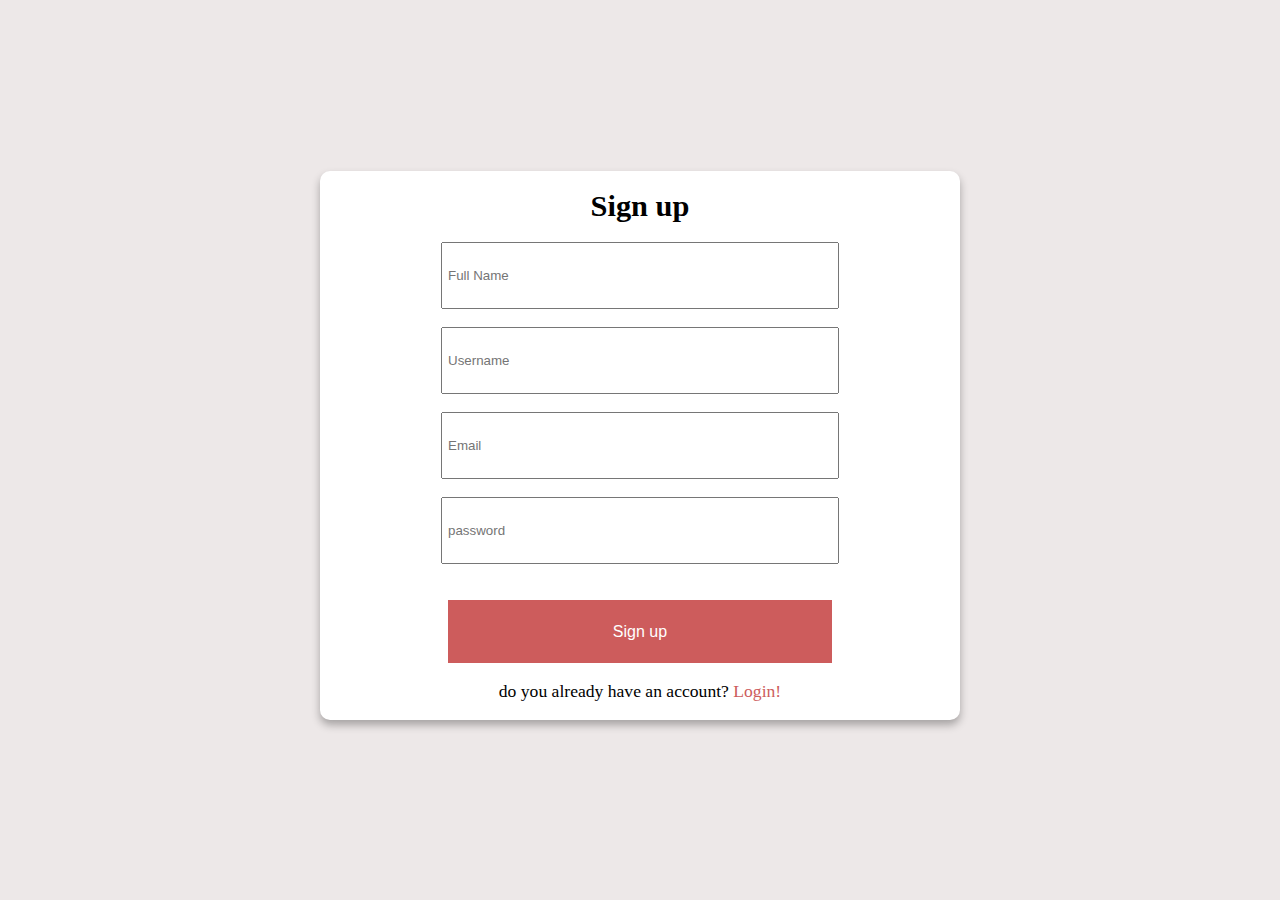
<file: index.html>
<!DOCTYPE html>
<html lang="en">

<head>
    <meta charset="UTF-8">
    <meta name="viewport" content="width=device-width, initial-scale=1.0">
    <link rel="stylesheet" href="style.css">
    <title>Sign up Page</title>
</head>

<body>
    <div class="main-container">
        <div class="sub-container">
            <div class="title">Sign up</div>
            <input type="text" id="fullname" placeholder="Full Name" required>
            <input type="text" id="username" placeholder="Username" required>
            <input type="email" id="email" placeholder="Email" required>
            <input type="password" id="password" placeholder="password" required>
            <p id="messageSignup"></p>
            <button id="signupBtn">Sign up</button>
            <p>do you already have an account? <a href="login.html">Login!</a></p>
        </div>
    </div>
    <script src="main.js"></script>
</body>

</html>
</file>
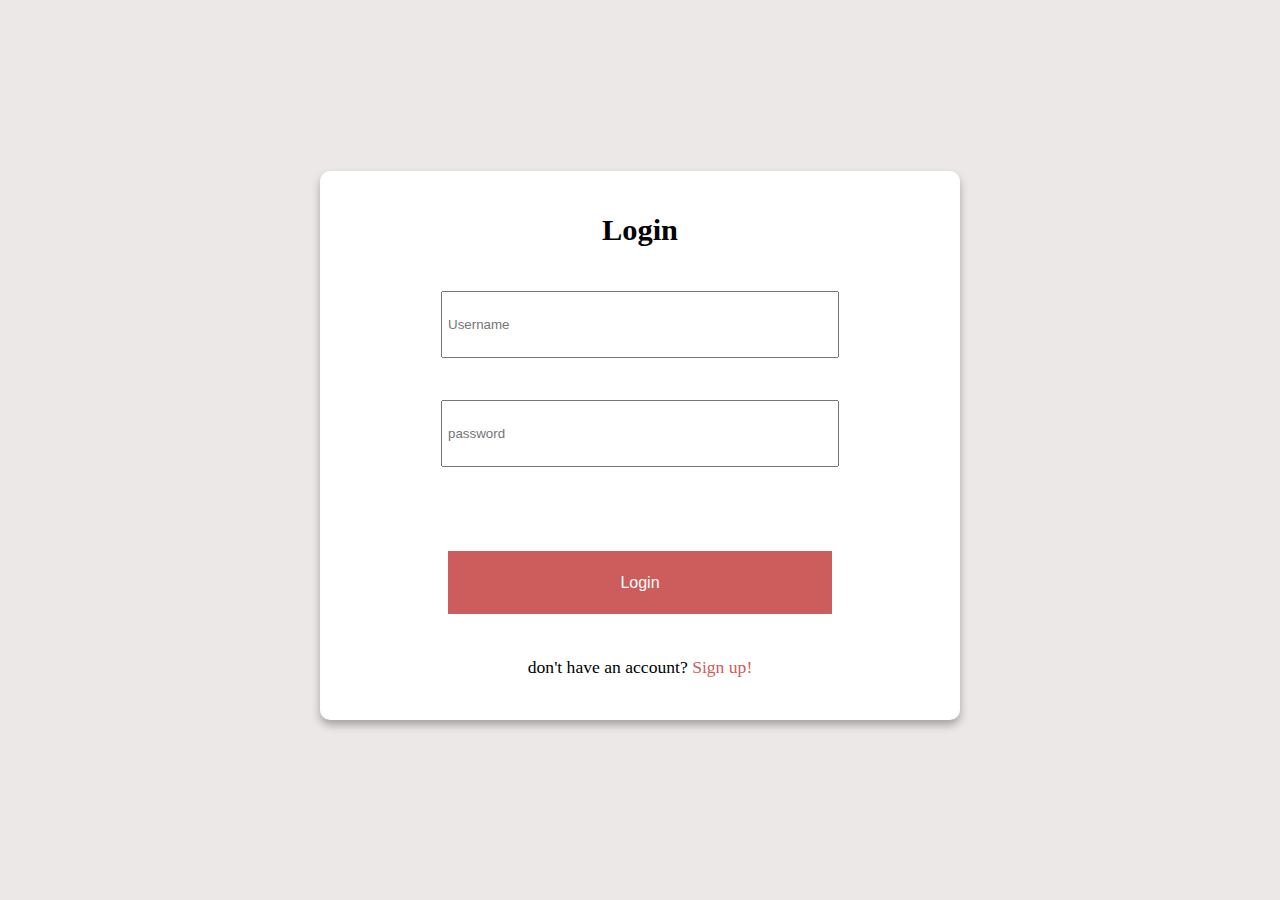
<file: home.html>
<!DOCTYPE html>
<html lang="en">

<head>
    <meta charset="UTF-8">
    <meta name="viewport" content="width=device-width, initial-scale=1.0">
    <link rel="stylesheet" href="https://cdn.jsdelivr.net/npm/bootstrap@4.0.0/dist/css/bootstrap.min.css"
        integrity="sha384-Gn5384xqQ1aoWXA+058RXPxPg6fy4IWvTNh0E263XmFcJlSAwiGgFAW/dAiS6JXm" crossorigin="anonymous">
    <link rel="stylesheet" href="home.css">
    <title>home page</title>
</head>

<body>

    <nav class="navbar navbar-expand-lg navbar-light navbar-class">
        <a class="navbar-brand" href="home.html">
            <svg xmlns="http://www.w3.org/2000/svg" height="24px" viewBox="0 -960 960 960" width="24px" fill="#FFFFFF">
                <path
                    d="M40-410v-80h160v80H40Zm214-210L140-733l57-56 113 113-56 56Zm-14 420q-21 0-35.5-14.5T190-250q0-21 14.5-35.5T240-300q21 0 35.5 14.5T290-250q0 21-14.5 35.5T240-200Zm40-210v-40q0-83 58.5-141.5T480-650q83 0 141.5 58.5T680-450v40h-80v-40q0-50-35-85t-85-35q-50 0-85 35t-35 85v40h-80Zm80 370q-21 0-35.5-14.5T310-90q0-21 14.5-35.5T360-140q21 0 35.5 14.5T410-90q0 21-14.5 35.5T360-40Zm120-160q-21 0-35.5-14.5T430-250q0-21 14.5-35.5T480-300q21 0 35.5 14.5T530-250q0 21-14.5 35.5T480-200Zm-40-530v-160h80v160h-80ZM600-40q-21 0-35.5-14.5T550-90q0-21 14.5-35.5T600-140q21 0 35.5 14.5T650-90q0 21-14.5 35.5T600-40Zm106-580-57-56 114-113 56 56-113 113Zm14 420q-21 0-35.5-14.5T670-250q0-21 14.5-35.5T720-300q21 0 35.5 14.5T770-250q0 21-14.5 35.5T720-200Zm40-210v-80h160v80H760Zm-280 0Z" />
            </svg>
        </a>
        <a class="navbar-brand nav-custom-item" href="home.html" style="font-size: 1.2rem;
                  color: white;">My Weather Page</a>
        <button class="navbar-toggler" type="button" data-toggle="collapse" data-target="#navbarText"
            aria-controls="navbarText" aria-expanded="false" aria-label="Toggle navigation">
            <span class="navbar-toggler-icon"></span>
        </button>
        <div class="collapse navbar-collapse" id="navbarText">
            <ul class="navbar-nav mr-auto">
                <li class="nav-item active">
                    <a class="nav-link nav-custom-item" href="home.html" style="font-size: 1.2rem;
                    color: white;">Home <span class="sr-only">(current)</span></a>
                </li>
            </ul>
            <ul class="navbar-nav">
                <li class="nav-item dropdown custom-dropdown">
                    <a class="nav-link dropdown-toggle nav-custom-item" href="#" id="navbarDropdownMenuLink" style="font-size: 1.2rem;
                      color: white;" data-toggle="dropdown" aria-haspopup="true" aria-expanded="false">
                        <span id="userloggedIn"></span>
                    </a>
                    <div class="dropdown-menu" aria-labelledby="navbarDropdownMenuLink">
                        <a id="logoutbut" class="dropdown-item" href="#">Log out</a>
                    </div>
                </li>
            </ul>
        </div>
    </nav>

    <div class="options-container">
        <div class="options-sub-container">
            <div class="opthion-box">
                <div class="img-div">
                    <svg xmlns="http://www.w3.org/2000/svg" height="48px" viewBox="0 -960 960 960" width="48px"
                        fill="#F9DB78">
                        <path
                            d="M450-770v-150h60v150h-60Zm256 106-42-43 106-106 42 43-106 106Zm64 214v-60h150v60H770Zm1 302L665-254l43-43 106 106-43 43ZM254-664 148-770l42-42 106 106-42 42Zm-14 484h180q33.33 0 56.67-23.26Q500-226.53 500-259.76 500-293 477.24-317q-22.77-24-56.24-24h-44l-18-41q-15.15-35.75-47.6-56.88Q278.95-460 240-460q-58.33 0-99.17 40.76-40.83 40.77-40.83 99Q100-262 140.83-221q40.84 41 99.17 41Zm0 60q-83 0-141.5-58.5T40-320q0-83 58.5-141.5T240-520q57.74 0 105.37 32.5T416-401q60.12 0 101.06 43.59Q558-313.82 558-253q-5 56-44.03 94.5Q474.93-120 420-120H240Zm318-133q-3-15.38-6-30t-6-30q52-20 83-65.54 31-45.54 31-101.32 0-75.14-52.5-127.64T480-660q-67.22 0-117.63 42.67Q311.96-574.65 303-509q-16-3-31.5-5.5T240-520q14-88 82.5-144T480-720q100 0 170 70t70 170.34Q720-402 675.5-340T558-253Zm-77-227Z" />
                    </svg>
                </div>
                <button id="weatherbtn"><a href="weather.html"> check the <span>weather</span> with us!</a></button>
            </div>
            <div class="opthion-box">
                <div class="img-div">
                    <svg xmlns="http://www.w3.org/2000/svg" height="48px" viewBox="0 -960 960 960" width="48px"
                        fill="#CCDAF5">
                        <path
                            d="m627-287 45-45-159-160v-201h-60v225l174 181ZM480-80q-82 0-155-31.5t-127.5-86Q143-252 111.5-325T80-480q0-82 31.5-155t86-127.5Q252-817 325-848.5T480-880q82 0 155 31.5t127.5 86Q817-708 848.5-635T880-480q0 82-31.5 155t-86 127.5Q708-143 635-111.5T480-80Zm0-400Zm0 340q140 0 240-100t100-240q0-140-100-240T480-820q-140 0-240 100T140-480q0 140 100 240t240 100Z" />
                    </svg>
                </div>
                <button id="prayingbtn"><a href="pray.html">check the <span>praying</span> time with us!</a></button>
            </div>
        </div>
    </div>



    <script src="https://code.jquery.com/jquery-3.2.1.slim.min.js"
        integrity="sha384-KJ3o2DKtIkvYIK3UENzmM7KCkRr/rE9/Qpg6aAZGJwFDMVNA/GpGFF93hXpG5KkN"
        crossorigin="anonymous"></script>
    <script src="https://cdn.jsdelivr.net/npm/popper.js@1.12.9/dist/umd/popper.min.js"
        integrity="sha384-ApNbgh9B+Y1QKtv3Rn7W3mgPxhU9K/ScQsAP7hUibX39j7fakFPskvXusvfa0b4Q"
        crossorigin="anonymous"></script>
    <script src="https://cdn.jsdelivr.net/npm/bootstrap@4.0.0/dist/js/bootstrap.min.js"
        integrity="sha384-JZR6Spejh4U02d8jOt6vLEHfe/JQGiRRSQQxSfFWpi1MquVdAyjUar5+76PVCmYl"
        crossorigin="anonymous"></script>
    <script src="home.js"></script>
</body>

</html>
</file>
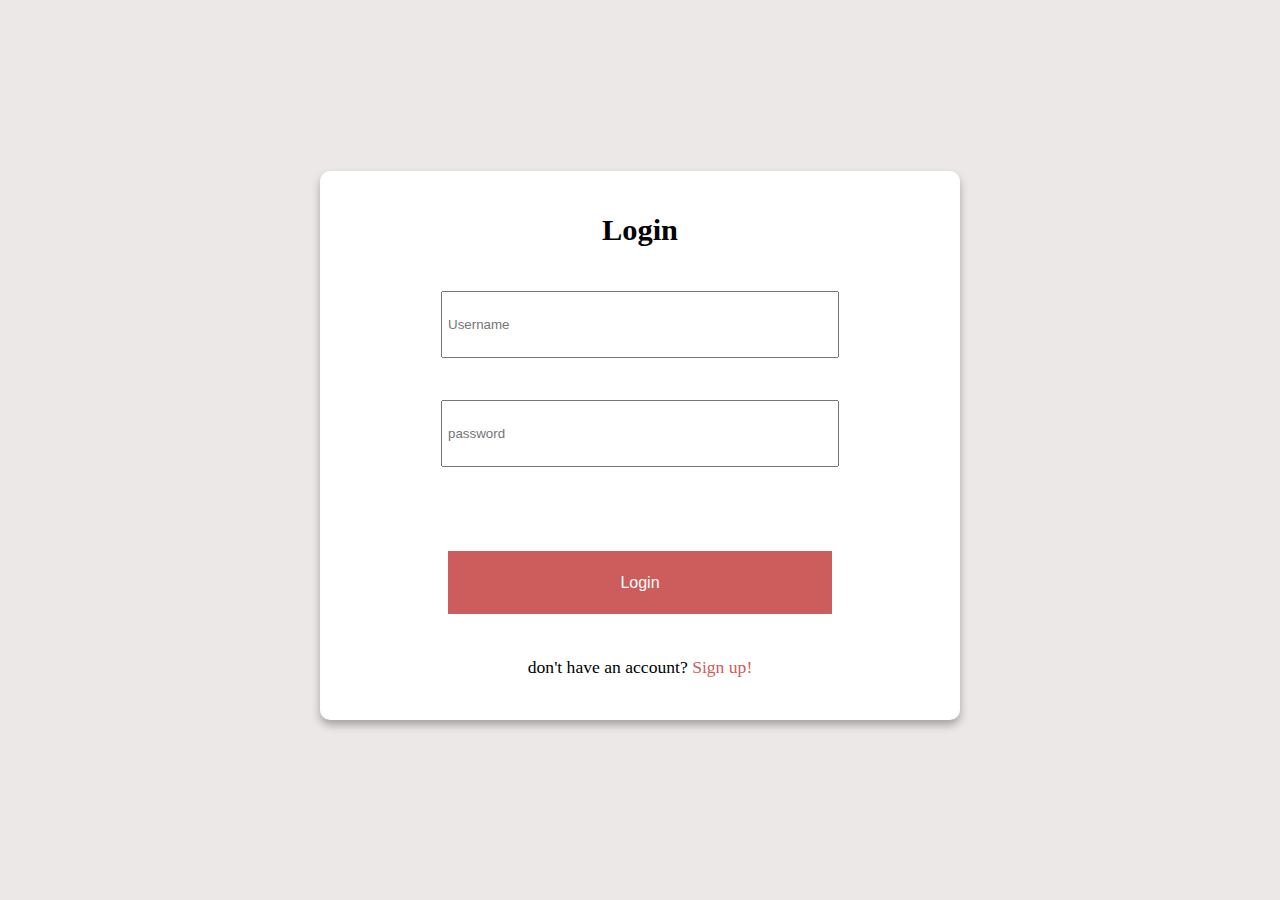
<file: login.html>
<!DOCTYPE html>
<html lang="en">

<head>
    <meta charset="UTF-8">
    <meta name="viewport" content="width=device-width, initial-scale=1.0">
    <link rel="stylesheet" href="style.css">
    <title>Login Page</title>
</head>

<body>
    <div class="main-container">
        <div class="sub-container">
            <div class="title">Login</div>
            <input type="text" id="usernameLogin" placeholder="Username" required>
            <input type="password" id="passwordLogin" placeholder="password" required>
            <p id="messageLogin"></p>
            <button id="loginBtn">Login</button>
            <p>don't have an account? <a href="index.html">Sign up!</a></p>
        </div>
    </div>
    <script src="login.js"></script>
</body>

</html>
</file>
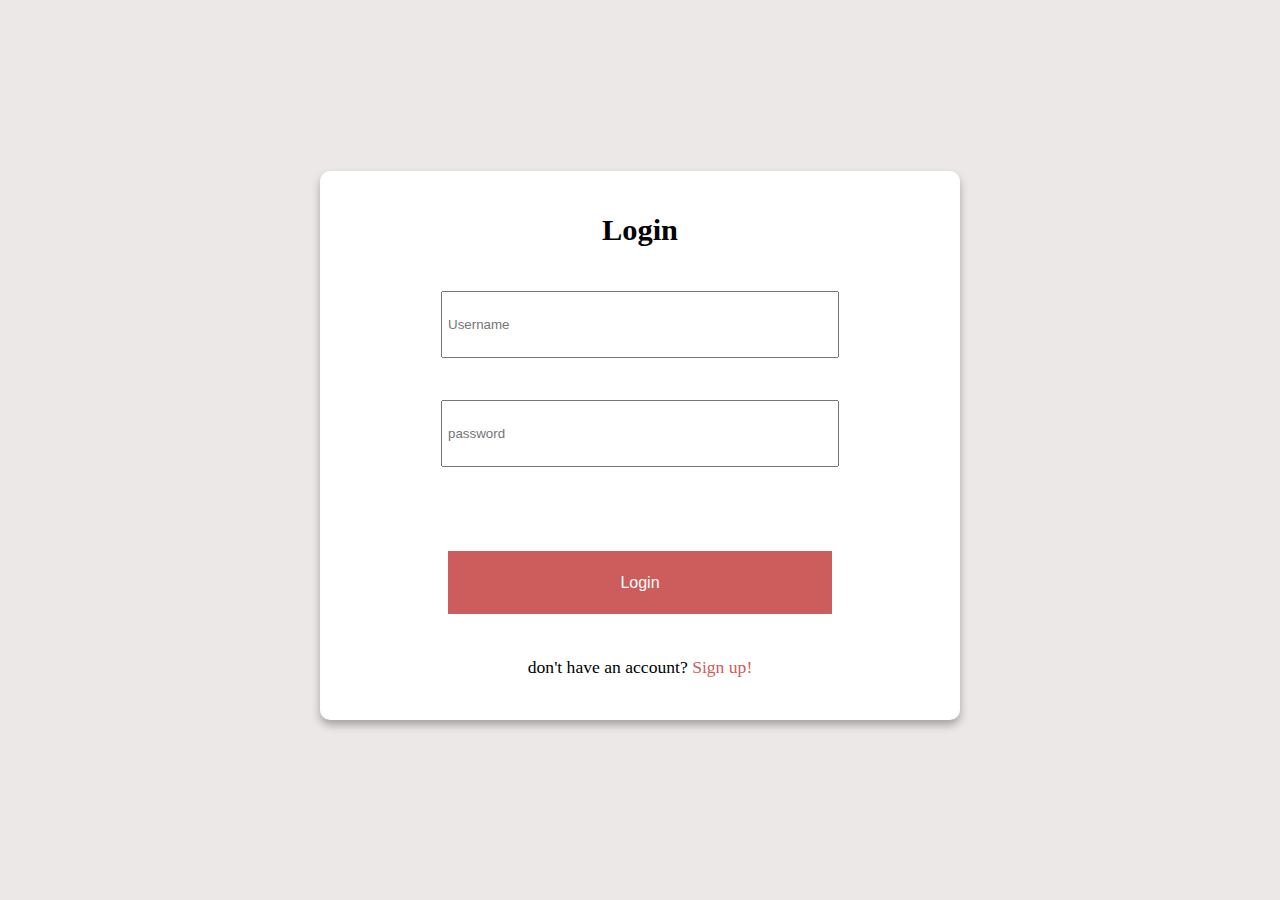
<file: pray.html>
<!DOCTYPE html>
<html lang="en">

<head>
    <meta charset="UTF-8">
    <meta name="viewport" content="width=device-width, initial-scale=1.0">
    <link rel="stylesheet" href="https://cdn.jsdelivr.net/npm/bootstrap@4.0.0/dist/css/bootstrap.min.css"
        integrity="sha384-Gn5384xqQ1aoWXA+058RXPxPg6fy4IWvTNh0E263XmFcJlSAwiGgFAW/dAiS6JXm" crossorigin="anonymous">
    <link rel="stylesheet" href="home.css">
    <title>home page</title>
</head>

<body>

    <nav class="navbar navbar-expand-lg navbar-light navbar-class">
        <a class="navbar-brand" href="home.html">
            <svg xmlns="http://www.w3.org/2000/svg" height="24px" viewBox="0 -960 960 960" width="24px" fill="#FFFFFF">
                <path
                    d="M40-410v-80h160v80H40Zm214-210L140-733l57-56 113 113-56 56Zm-14 420q-21 0-35.5-14.5T190-250q0-21 14.5-35.5T240-300q21 0 35.5 14.5T290-250q0 21-14.5 35.5T240-200Zm40-210v-40q0-83 58.5-141.5T480-650q83 0 141.5 58.5T680-450v40h-80v-40q0-50-35-85t-85-35q-50 0-85 35t-35 85v40h-80Zm80 370q-21 0-35.5-14.5T310-90q0-21 14.5-35.5T360-140q21 0 35.5 14.5T410-90q0 21-14.5 35.5T360-40Zm120-160q-21 0-35.5-14.5T430-250q0-21 14.5-35.5T480-300q21 0 35.5 14.5T530-250q0 21-14.5 35.5T480-200Zm-40-530v-160h80v160h-80ZM600-40q-21 0-35.5-14.5T550-90q0-21 14.5-35.5T600-140q21 0 35.5 14.5T650-90q0 21-14.5 35.5T600-40Zm106-580-57-56 114-113 56 56-113 113Zm14 420q-21 0-35.5-14.5T670-250q0-21 14.5-35.5T720-300q21 0 35.5 14.5T770-250q0 21-14.5 35.5T720-200Zm40-210v-80h160v80H760Zm-280 0Z" />
            </svg>
        </a>
        <a class="navbar-brand nav-custom-item" href="home.html" style="font-size: 1.2rem;
                  color: white;">My Weather Page</a>
        <button class="navbar-toggler" type="button" data-toggle="collapse" data-target="#navbarText"
            aria-controls="navbarText" aria-expanded="false" aria-label="Toggle navigation">
            <span class="navbar-toggler-icon"></span>
        </button>
        <div class="collapse navbar-collapse" id="navbarText">
            <ul class="navbar-nav mr-auto">
                <li class="nav-item active">
                    <a class="nav-link nav-custom-item" href="home.html" style="font-size: 1.2rem;
                    color: white;">Home <span class="sr-only">(current)</span></a>
                </li>
            </ul>
            <ul class="navbar-nav">
                <li class="nav-item dropdown custom-dropdown">
                    <a class="nav-link dropdown-toggle nav-custom-item" href="#" id="navbarDropdownMenuLink" style="font-size: 1.2rem;
                      color: white;" data-toggle="dropdown" aria-haspopup="true" aria-expanded="false">
                        <span id="userloggedIn"></span>
                    </a>
                    <div class="dropdown-menu" aria-labelledby="navbarDropdownMenuLink">
                        <a id="logoutbut" class="dropdown-item" href="#">Log out</a>
                    </div>
                </li>
            </ul>
        </div>
    </nav>

    <div class="main-container">
        <h2 id="todaytext"></h2>
        <p id="praying-date"></p>

        <button id="getDate"> GetToday Hijri date!</button>
        <p id="Hijriday"></p>

        <button id="getDateGregorian"> GetToday Gregorian date!</button>
        <p id="gregorianday"></p>
    </div>



    <script src="https://code.jquery.com/jquery-3.2.1.slim.min.js"
        integrity="sha384-KJ3o2DKtIkvYIK3UENzmM7KCkRr/rE9/Qpg6aAZGJwFDMVNA/GpGFF93hXpG5KkN"
        crossorigin="anonymous"></script>
    <script src="https://cdn.jsdelivr.net/npm/popper.js@1.12.9/dist/umd/popper.min.js"
        integrity="sha384-ApNbgh9B+Y1QKtv3Rn7W3mgPxhU9K/ScQsAP7hUibX39j7fakFPskvXusvfa0b4Q"
        crossorigin="anonymous"></script>
    <script src="https://cdn.jsdelivr.net/npm/bootstrap@4.0.0/dist/js/bootstrap.min.js"
        integrity="sha384-JZR6Spejh4U02d8jOt6vLEHfe/JQGiRRSQQxSfFWpi1MquVdAyjUar5+76PVCmYl"
        crossorigin="anonymous"></script>
    <script src="home.js"></script>
    <script src="datetime.js"></script>
</body>

</html>
</file>
<file: style.css>
* {
    padding: 0%;
    margin: 0%;
}

body {
    background-color: rgb(237, 232, 232);
    height: 100vh;
    display: flex;
    flex-direction: column;
    align-items: center;
    justify-content: center;
}

a {
    text-decoration: none;
    color: indianred;
}

.main-container {
    display: flex;
    flex-direction: column;
    align-items: center;
    justify-content: space-between;
    height: 62vh;
}

.sub-container {
    display: flex;
    flex-direction: column;
    justify-content: space-evenly;
    align-items: center;
    height: 61vh;
    width: 50vw;
    box-shadow: rgba(0, 0, 0, 0.3) 0px 5px 9px;
    background-color: white;
    border-radius: 10px;
}

.sub-container input {
    width: 30vw;
    height: 7vh;
    padding: 0 5px;
}

.sub-container button {
    width: 30vw;
    height: 7vh;
    border: none;
    background-color: indianred;
    color: white;
    cursor: pointer;
    font-size: 1rem;
}

.sub-container button:hover {
    background-color: rgb(181, 90, 90);
}

.sub-container .title{
    font-size: 1.9rem;
    font-weight: 700;    
}

.sub-container p{
    font-size: 1.1rem;   
}

@media only screen and (max-width:600px) {
    .main-container {
        height: 68vh;
    }
    
    .sub-container {
        height: 61vh;
        width: 94vw;
    }
    
    .sub-container input {
        width: 54vw;
        height: 7vh;
    }
    
    .sub-container button {
        width: 53vw;
        height: 7vh;
    }
    
}
</file>
<file: home.css>
* {
    padding: 0%;
    margin: 0%;
}

body {
    background-color: rgb(237, 232, 232);
    height: 100vh;
}

.navbar-class {
    background-color: #cd8e8e;
}

.custom-dropdown {
    transform: translateX(-140px);
}

.nav-custom-item {
    font-size: 1.2rem;
    color: white;
}

a {
    text-decoration: none;
    color: white;
}

a:hover {
    color: rgb(242, 235, 235);
    ;
}


/*  */

.options-container {
    height: 85vh;
    width: 100%;
    display: flex;
    flex-direction: column;
    align-items: center;
    justify-content: space-between;
    /* background-color: black; */
}


.options-sub-container {
    display: flex;
    justify-content: space-evenly;
    align-items: center;
    width: 80%;
    height: 90%;
    background-color: #e0cccc;
    margin: 1rem;
    border-radius: 10px;
}

.opthion-box {
    display: flex;
    flex-direction: column;
    justify-content: space-evenly;
    align-items: center;
    height: 61vh;
    width: 25vw;
    box-shadow: rgba(0, 0, 0, 0.3) 0px 5px 9px;
    background-color: white;
    border-radius: 10px;
}

.opthion-box button {
    width: 20vw;
    height: 7vh;
    border: none;
    background-color: indianred;
    color: white;
    cursor: pointer;
    font-size: 1rem;
} 


.img-div {
    width: 15vw;
    height: 15vh;
    background-color: rgb(99, 96, 96);
    border-radius: 10px;
    display: flex;
    align-items: center;
    justify-content: center;
}

button span {
    font-weight: 700;
    color: #f6f6bd;
}

@media only screen and (max-width:600px) {
    .custom-dropdown {
        transform: translateX(0px);
    }

    .options-container {
        height: 85vh;
        width: 100%;
    }


    .options-sub-container {
        width: 95%;
        height: 150vh;
        flex-wrap: wrap;
        gap: 1rem;
    }

    .opthion-box {
        height: 61vh;
        width: 44vw;
        width: 90%;
    }

    .opthion-box button {
        width: 41vw;
        height: 8vh;
        font-size: 1rem;
    }

    .img-div {
        width: 31vw;
        height: 15vh;
    }


}
</file>
